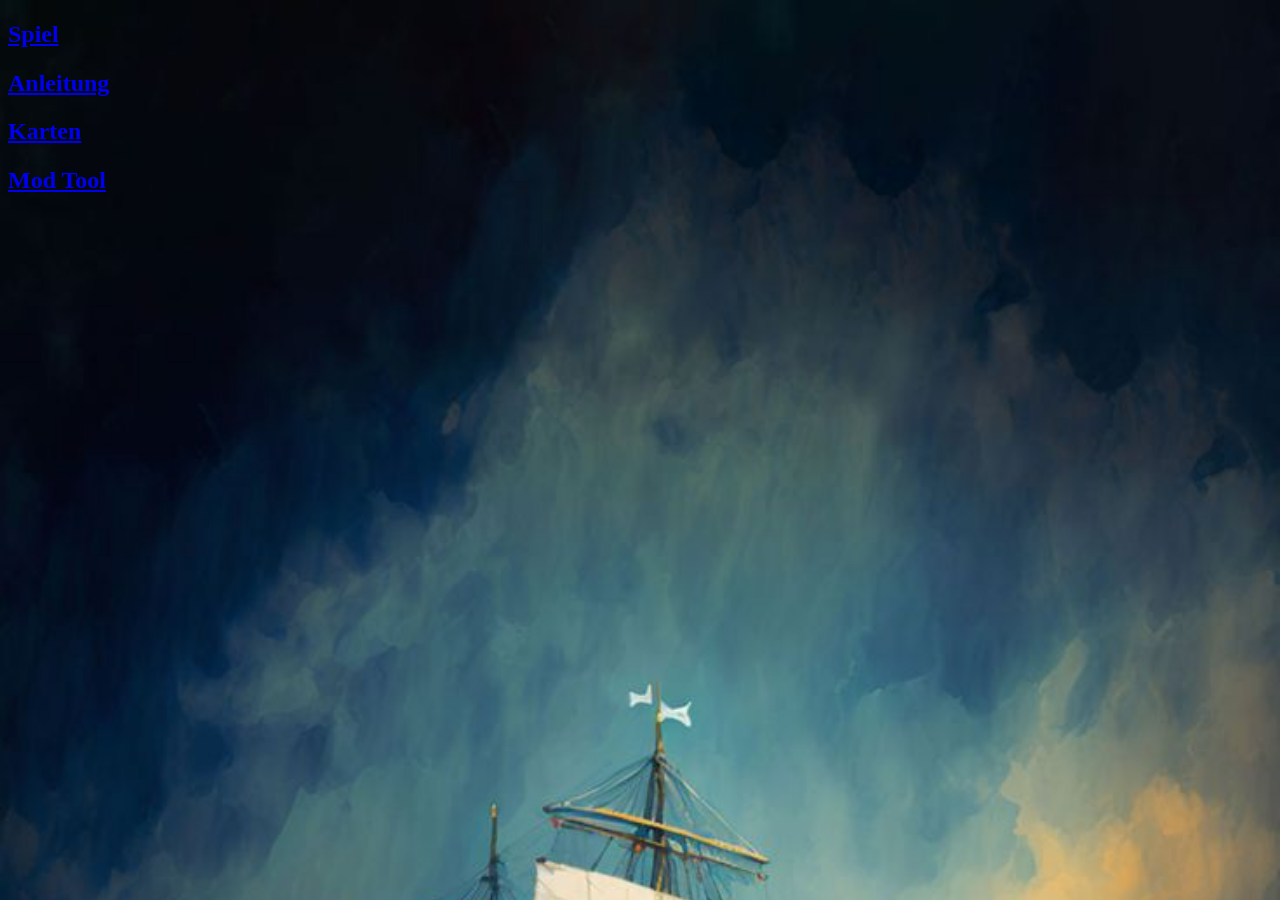
<file: index.html>
<!DOCTYPE html>
<head>
    <title>Acali-Menu</title>
    <meta name="author"             content="WEelCh">
    <meta name="description"        content="">
    <meta name="keywords"           content="">
    <meta http-equiv="content-type" content="text/html; charset=utf-8"> <!--OLD-->
    <meta charset="utf-8">                                              <!--NEW-->
    
    <meta name="viewport" content="width=device-width, initial-scale=1">

    <link rel="icon" href="data:,">
    <!--<link rel="icon" type="image/x-icon" href="./favicon.ico">-->

    <!-- CSS
    –––––––––––––––––––––––––––––––––––––––––––––––––– -->
    <link rel="stylesheet" href="https://weelch.de/skeleton/css/weelch_v0.css">

    <!-- JS
    –––––––––––––––––––––––––––––––––––––––––––––––––– -->
    <script src="https://weelch.de/skeleton/js/Log_v0.js"></script>
    <script src="https://weelch.de/skeleton/js/Popup_v0.js"></script>
    <script src="https://weelch.de/skeleton/js/Cookie_v0.js"></script>

    <script src="./Asset.js"></script>
</head>

    

<body style="background-image: url('game/img/bg_ship.jpg');background-repeat: no-repeat;background-size: cover;background-position: center top;">
<div class="container" >

    <div class="row">
        <a class="column eight box offset-by-two" href="./game/index.html">
            <h1> <i class="nf nf-md-play_speed"></i> </h1>
            <h2> Spiel </h2>
        </a>
    </div>

    <div class="row">
        <a class="column eight box offset-by-two" href="./manual/index.html">
            <h1> <i class="nf nf-md-file_document_outline"></i> </h1>
            <h2> Anleitung </h2>
        </a>
    </div>

    <div class="row">
        <a class="column eight box offset-by-two" href="./cards/index.html">
            <h1> <i class="nf nf-md-cards_playing_outline"></i> </h1>
            <h2> Karten </h2>
        </a>
    </div>

    <div class="row">
        <a class="column eight box offset-by-two" href="./modtool/index.html">
            <h1> <i class="nf nf-md-cards_playing_outline"></i> </h1>
            <h2> Mod Tool </h2>
        </a>
    </div>

</div>
</body>
</file>
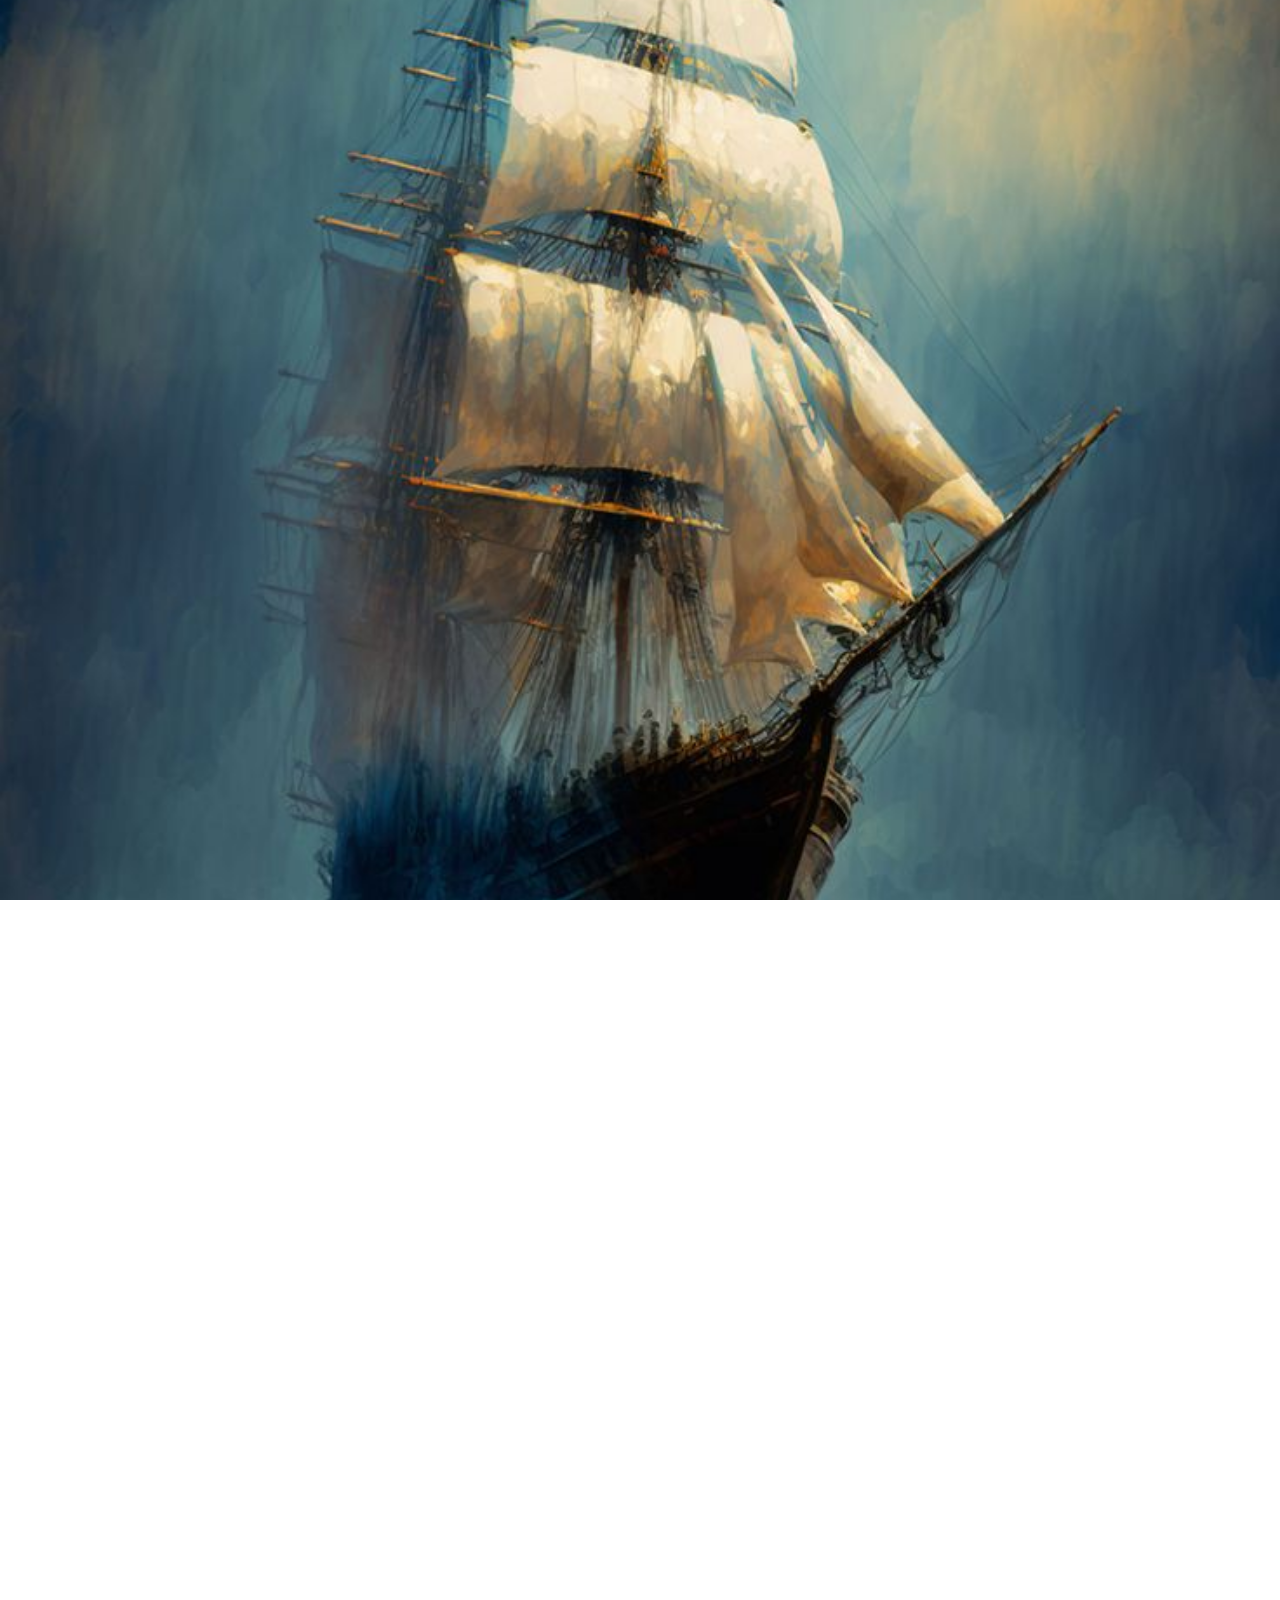
<file: game/index.html>
<!DOCTYPE html>
<head>
    <title>Acali</title>
    <meta name="author"             content="WEelCh">
    <meta name="description"        content="">
    <meta name="keywords"           content="">
    <meta http-equiv="content-type" content="text/html; charset=utf-8"> <!--OLD-->
    <meta charset="utf-8">                                              <!--NEW-->
    
    <meta name="viewport" content="width=device-width, initial-scale=1">

    <link rel="icon" href="data:,">
    <!--<link rel="icon" type="image/x-icon" href="./favicon.ico">-->

    <!-- CSS
    –––––––––––––––––––––––––––––––––––––––––––––––––– -->
    <link rel="stylesheet" href="https://weelch.de/skeleton/css/weelch_v0.css">

    <link rel="stylesheet" href="./index.css">

    <!-- JS
    –––––––––––––––––––––––––––––––––––––––––––––––––– -->
    <script src="https://weelch.de/skeleton/js/Log_v0.js"></script>
    <script src="https://weelch.de/skeleton/js/Popup_v0.js"></script>

    <script src="../Asset.js"></script>
    <script src="../Locale.js"></script>

    <script src="./js/MEDIATOR.js"></script>

    <script src="./js/GCweather.js"> </script>
    <script src="./js/GCtime.js">    </script>
    <script src="./js/GCsound.js">   </script>
    <script src="./js/GCmap.js">     </script>
    <script src="./js/GCevent.js">   </script>
    <script src="./js/GCdisplay.js"> </script>

</head>



<body onload="MEDIATOR.onload()" class="state-ship">

    <div id="bg-container">
        <div class="bg-layer ship"></div>
        <div class="bg-layer day"></div>
        <div class="bg-layer sunrise"></div>
        <div class="bg-layer sunset"></div>
        <div class="bg-layer night"></div>
    </div>

    <div id="id_container_load" class="container static" style="display: none;">


        <div id="id_load_map" class="box" style="padding-bottom: 5mm;">
            <h3 id="settings-headline-map" class="row smaller">
                MAP
            </h3> 
            <div class="row">
                <input class="column six offset-by-three" type="number" value="12" id="id_map_size" name="MAPSIZE" min="1" max="25" />
            </div>
        </div>

        <div id="" class="box" style="padding-bottom: 5mm;">
            <h3 id="settings-headline-time" class="row smaller">
                TIME
            </h3> 
            <h5 id="settings-prompt-realtime" class="row"> Play with realistic time? </h5>
            <input class="row" type="checkbox" id="realTime" name="realTime" value="realTime">
            <h5 id="settings-prompt-startdate" class="row"> Play with start date offset? </h5>
            <div class="row smaller">
                <input class="column eight offset-by-two" type="date" value="1756-01-01" id="startdate" name="STARTDATE" min="1756-01-01" max="1756-12-28" />
            </div>
        </div>

        <div id="id_load_weather" class="box" style="padding-bottom: 5mm;">
            <h3 id="settings-headline-weather" class="row smaller">
                WEATHER
            </h3> 
        </div>

        <div id="id_load_events" class="box" style="padding-bottom: 5mm;">
            <h3 id="settings-headline-events" class="row smaller">
                EVENTS
            </h3> 
        </div>

        <div class="box row" style="padding-bottom: 5mm;">
            <div class="column six">
                <h5 id="settings-prompt-cw" class="row"> Play with CW Events? </h5>
                <input class="row" type="checkbox" id="CW" name="CW" value="CW" checked="checked">
            </div>
            <div class="column six">
                <h5 id="settings-prompt-harsh" class="row"> Play with harsh Events? </h5>
                <input class="row" type="checkbox" id="harsh" name="harsh" value="harsh" checked="checked">
            </div>
        </div>

        <div class="box" onclick="MEDIATOR.start()">
            <h3 id="settings-prompt-start" class="row smaller">
                START
            </h3> 
        </div>

    </div>
    



    <div id="id_container_game" class="container static" style="opacity: 0;">
        
        <!-- Z E I T  &  W E T T E R
        –––––––––––––––––––––––––––––––––––––––––––––––––– -->
        <div class="row box" style="padding: 12px 0px;" onclick="MEDIATOR.tick()">
            <div class="row smaller nomargin">
                <h1 id="id_dayphase_left" class="two column ltxt">
                    <i class='nf nf-md-progress_question' style="vertical-align:top;"></i>
                </h1>
                <h1 id="id_dayphase_center" class="eight column">
                    ???
                </h1>
                <h1 id="id_dayphase_right" class="two column rtxt">
                    <i class='nf nf-md-progress_question' style="vertical-align:top;"></i>
                </h1>
            </div>

            <hr class="row smaller nomargin">

            <h5 id="id_date" class="row smaller nomargin"><i>
                ???
            </i></h5>

            <hr class="row smaller nomargin">

            <div class="smaller row" style="margin-top: 2mm;">

                <div class="four column">
                    <h1 id="id_temp_icon" class="row nomargin ctxt">
                        <i class='bigicon nf nf-md-progress_question'></i>
                    </h1>
                    <h3 id="id_temp_name" class="row nomargin ctxt">
                        ???
                    </h3>
                </div>

                <div class="four column">
                    <h1 id="id_prec_icon" class="row nomargin ctxt">
                        <i class='bigicon nf nf-md-progress_question'></i>
                    </h1>
                    <h3 id="id_prec_name" class="row nomargin ctxt">
                        ???
                    </h3>
                </div>

                <div class="four column">
                    <h1 id="id_wind_icon" class="row nomargin ctxt">
                        <i class='bigicon nf nf-md-progress_question'></i>
                    </h1>
                    <h3 id="id_wind_name" class="row nomargin ctxt">
                        ???
                    </h3>
                </div>

            </div>

            <h2 id="id_weather_effects" class="smaller row nomargin">

            </h2>
            <h2 id="id_weather_arrow" class="smaller row nomargin">

            </h2>
            <h2 id="id_weather_afflictions" class="smaller row nomargin">

            </h2>
        </div>

        <!-- M A P
        –––––––––––––––––––––––––––––––––––––––––––––––––– -->
        <div class="row box" style="padding: 12px 0px;">
            <div class="row nomargin smaller">
                <h1 class="two column ltxt">
                    <svg width="24" height="24" viewBox="0 0 24 24" fill="none" stroke="currentColor" stroke-width="2" stroke-linecap="round" stroke-linejoin="round" class="icon lucide lucide-map-icon lucide-map"><path d="M14.106 5.553a2 2 0 0 0 1.788 0l3.659-1.83A1 1 0 0 1 21 4.619v12.764a1 1 0 0 1-.553.894l-4.553 2.277a2 2 0 0 1-1.788 0l-4.212-2.106a2 2 0 0 0-1.788 0l-3.659 1.83A1 1 0 0 1 3 19.381V6.618a1 1 0 0 1 .553-.894l4.553-2.277a2 2 0 0 1 1.788 0z"/><path d="M15 5.764v15"/><path d="M9 3.236v15"/></svg>
                </h1>
                <h1 id="id_island_land" class="eight column">
                    Acali Island
                </h1>
                <h1 class="two column rtxt">
                    <svg width="24" height="24" viewBox="0 0 24 24" fill="none" stroke="currentColor" stroke-width="2" stroke-linecap="round" stroke-linejoin="round" class="icon lucide lucide-map-icon lucide-map"><path d="M14.106 5.553a2 2 0 0 0 1.788 0l3.659-1.83A1 1 0 0 1 21 4.619v12.764a1 1 0 0 1-.553.894l-4.553 2.277a2 2 0 0 1-1.788 0l-4.212-2.106a2 2 0 0 0-1.788 0l-3.659 1.83A1 1 0 0 1 3 19.381V6.618a1 1 0 0 1 .553-.894l4.553-2.277a2 2 0 0 1 1.788 0z"/><path d="M15 5.764v15"/><path d="M9 3.236v15"/></svg>
                </h1>
            </div>

            <hr class="row smaller nomargin" style="margin-top: 2mm;">
            
            <div class="ten column offset-by-one" style="margin-top: 3mm; margin-bottom: 4mm;">
                <div class="smaller row nomargin maprow">
                    <h2 id="tile00" class="column box tile5"> <i class='nf nf-md-progress_question'></i> </h2>
                    <h2 id="tile01" class="column box tile5"> <i class='nf nf-md-progress_question'></i> </h2>
                    <h2 id="tile02" class="column box tile5"> <i class='nf nf-md-progress_question'></i> </h2>
                    <h2 id="tile03" class="column box tile5"> <i class='nf nf-md-progress_question'></i> </h2>
                    <h2 id="tile04" class="column box tile5"> <i class='nf nf-md-progress_question'></i> </h2>
                </div>
                <div class="smaller row nomargin maprow">
                    <h2 id="tile10" class="column box tile5"> <i class='nf nf-md-progress_question'></i> </h2>
                    <h2 id="tile11" class="column box tile5"> <i class='nf nf-md-progress_question'></i> </h2>
                    <h2 id="tile12" class="column box tile5"> <i class='nf nf-md-progress_question'></i> </h2>
                    <h2 id="tile13" class="column box tile5"> <i class='nf nf-md-progress_question'></i> </h2>
                    <h2 id="tile14" class="column box tile5"> <i class='nf nf-md-progress_question'></i> </h2>
                </div>
                <div class="smaller row nomargin maprow">
                    <h2 id="tile20" class="column box tile5"> <i class='nf nf-md-progress_question'></i> </h2>
                    <h2 id="tile21" class="column box tile5"> <i class='nf nf-md-progress_question'></i> </h2>
                    <h2 id="tile22" class="column box tile5"> <i class='nf nf-md-progress_question'></i> </h2>
                    <h2 id="tile23" class="column box tile5"> <i class='nf nf-md-progress_question'></i> </h2>
                    <h2 id="tile24" class="column box tile5"> <i class='nf nf-md-progress_question'></i> </h2>
                </div>
                <div class="smaller row nomargin maprow">
                    <h2 id="tile30" class="column box tile5"> <i class='nf nf-md-progress_question'></i> </h2>
                    <h2 id="tile31" class="column box tile5"> <i class='nf nf-md-progress_question'></i> </h2>
                    <h2 id="tile32" class="column box tile5"> <i class='nf nf-md-progress_question'></i> </h2>
                    <h2 id="tile33" class="column box tile5"> <i class='nf nf-md-progress_question'></i> </h2>
                    <h2 id="tile34" class="column box tile5"> <i class='nf nf-md-progress_question'></i> </h2>
                </div>
                <div class="smaller row nomargin maprow">
                    <h2 id="tile40" class="column box tile5"> <i class='nf nf-md-progress_question'></i> </h2>
                    <h2 id="tile41" class="column box tile5"> <i class='nf nf-md-progress_question'></i> </h2>
                    <h2 id="tile42" class="column box tile5"> <i class='nf nf-md-progress_question'></i> </h2>
                    <h2 id="tile43" class="column box tile5"> <i class='nf nf-md-progress_question'></i> </h2>
                    <h2 id="tile44" class="column box tile5"> <i class='nf nf-md-progress_question'></i> </h2>
                </div>
                
            </div>

            <hr class="row smaller nomargin" style="margin-top: 2mm;">

            <h1 id="id_day" class="row nomargin smaller ltxt" style="justify-items: left;">
                <svg width="24" height="24" viewBox="0 0 24 24" fill="none" stroke="currentColor" stroke-width="2" stroke-linecap="round" stroke-linejoin="round" class="icon lucide lucide-map-icon lucide-map"><path d="M14.106 5.553a2 2 0 0 0 1.788 0l3.659-1.83A1 1 0 0 1 21 4.619v12.764a1 1 0 0 1-.553.894l-4.553 2.277a2 2 0 0 1-1.788 0l-4.212-2.106a2 2 0 0 0-1.788 0l-3.659 1.83A1 1 0 0 1 3 19.381V6.618a1 1 0 0 1 .553-.894l4.553-2.277a2 2 0 0 1 1.788 0z"/><path d="M15 5.764v15"/><path d="M9 3.236v15"/></svg>
            </h1>

        </div>

        <!-- M Y S T E R Y   F O O D
        –––––––––––––––––––––––––––––––––––––––––––––––––– -->
        <div class="row box" style="padding: 12px 0px;">
            
            <div class="ten column offset-by-one" style="margin-top: 3mm; margin-bottom: 4mm;">
                <div class="smaller row nomargin">
                    <hr class="column five">
                    <h2 id="id_mysteryfood_raw" class="column two">T</h2>
                    <hr class="column five">
                </div>
                <div class="smaller row nomargin maprow">
                    <h2 id="id_mysteryfood_herb_raw"     class="column box tile5"  onclick="MEDIATOR.triggerMysteryfood(this)"> <i class='nf nf-md-progress_question'></i> </h2>
                    <h2 id="id_mysteryfood_nut_raw"      class="column box tile5"  onclick="MEDIATOR.triggerMysteryfood(this)"> <i class='nf nf-md-progress_question'></i> </h2>
                    <h2 id="id_mysteryfood_root_raw"     class="column box tile5"  onclick="MEDIATOR.triggerMysteryfood(this)"> <i class='nf nf-md-progress_question'></i> </h2>
                    <h2 id="id_mysteryfood_mushroom_raw" class="column box tile5"  onclick="MEDIATOR.triggerMysteryfood(this)"> <i class='nf nf-md-progress_question'></i> </h2>
                    <h2 id="id_mysteryfood_berry_raw"    class="column box tile5"  onclick="MEDIATOR.triggerMysteryfood(this)"> <i class='nf nf-md-progress_question'></i> </h2>
                </div>
                <div class="smaller row nomargin">
                    <hr class="column five">
                    <h2 id="id_mysteryfood_cooked" class="column two">T</h2>
                    <hr class="column five">
                </div>
                <div class="smaller row nomargin maprow">
                    <h2 id="id_mysteryfood_herb_cooked"     class="column box tile5"  onclick="MEDIATOR.triggerMysteryfood(this)"> <i class='nf nf-md-progress_question'></i> </h2>
                    <h2 id="id_mysteryfood_nut_cooked"      class="column box tile5"  onclick="MEDIATOR.triggerMysteryfood(this)"> <i class='nf nf-md-progress_question'></i> </h2>
                    <h2 id="id_mysteryfood_root_cooked"     class="column box tile5"  onclick="MEDIATOR.triggerMysteryfood(this)"> <i class='nf nf-md-progress_question'></i> </h2>
                    <h2 id="id_mysteryfood_mushroom_cooked" class="column box tile5"  onclick="MEDIATOR.triggerMysteryfood(this)"> <i class='nf nf-md-progress_question'></i> </h2>
                    <h2 id="id_mysteryfood_berry_cooked"    class="column box tile5"  onclick="MEDIATOR.triggerMysteryfood(this)"> <i class='nf nf-md-progress_question'></i> </h2>
                </div>
            </div>
        </div>

    </div>

<div id="popup" class="modal"></div>

</body>



<script>
    function setSquareHeight() {
        // Select all elements that should be made square and centered
        // Adjust the selector if you only want specific elements
        const squareElements = document.querySelectorAll(`[class*="tile"]`);
        squareElements.forEach(element => {
            // Get the computed width of the element
            const width = element.offsetWidth;
            // Set the height of the element to its width, ensuring it's square
            element.style.height = `${width}px`;
        });
    }
    // JavaScript to make the 'box' elements square
    document.addEventListener('DOMContentLoaded', function() {
        // Call the function initially when the page loads
        setSquareHeight();
        // Add an event listener to adjust the height on window resize
        window.addEventListener('resize', setSquareHeight);
    });
</script>
</file>
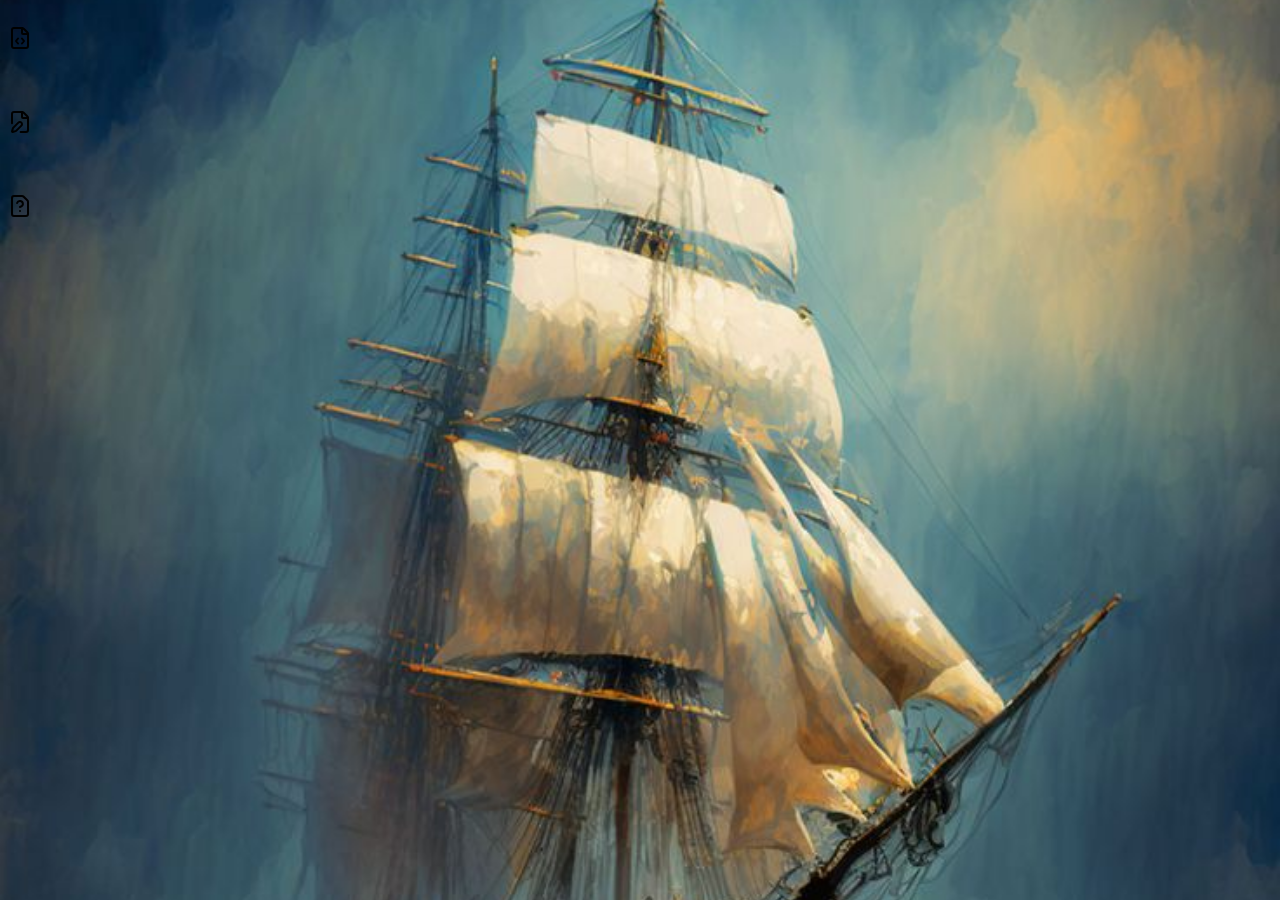
<file: modtool/index.html>
<!DOCTYPE html>
<head>
    <title>Acali ModTool</title>
    <meta name="author"             content="WEelCh">
    <meta name="description"        content="">
    <meta name="keywords"           content="">
    <meta http-equiv="content-type" content="text/html; charset=utf-8"> <!--OLD-->
    <meta charset="utf-8">                                              <!--NEW-->
    
    <meta name="viewport" content="width=device-width, initial-scale=1">

    <link rel="icon" href="data:,">
    <!--<link rel="icon" type="image/x-icon" href="./favicon.ico">-->

    <!-- CSS
    –––––––––––––––––––––––––––––––––––––––––––––––––– -->
    <link rel="stylesheet" href="https://weelch.de/skeleton/css/weelch_v0.css">

    <!-- JS
    –––––––––––––––––––––––––––––––––––––––––––––––––– -->
    <script src="https://weelch.de/skeleton/js/Log_v0.js"></script>
    <script src="https://weelch.de/skeleton/js/DOM.js"></script>
    <script src="https://weelch.de/skeleton/js/Popup_v0.js"></script>

    <script src="./js/template.Amod.js"></script>

    <script src="./js/Display.js"></script>
    <script src="./js/DataManager.js"></script>
    <script src="./js/icons.js"></script>

    <script src="../Asset.js"></script>
    
</head>



<style>
    input { margin: 0; }
    .box { padding-bottom: 1mm; }
    textarea { height: 50px; }
    .container { max-width: 10000px; }
</style>



<body onload="Display.onload()" style="background-image: url('../game/img/bg_ship.jpg');background-repeat: no-repeat;background-size: cover;background-position: center 40%; background-attachment: fixed;">
<!-- NAVIGATION
–––––––––––––––––––––––––––––––––––––––––––––––––– -->
<div class="container static">

    <div class="row nomargin">
        <div id="tabMeta" class="column three box tab purple" onclick="Display.openTab(this)">
            <h1> 
                <svg width="24" height="24" viewBox="0 0 24 24" fill="none" stroke="currentColor" stroke-width="2" stroke-linecap="round" stroke-linejoin="round" class="icon lucide lucide-file-code-icon lucide-file-code"><path d="M6 22a2 2 0 0 1-2-2V4a2 2 0 0 1 2-2h8a2.4 2.4 0 0 1 1.704.706l3.588 3.588A2.4 2.4 0 0 1 20 8v12a2 2 0 0 1-2 2z"/><path d="M14 2v5a1 1 0 0 0 1 1h5"/><path d="M10 12.5 8 15l2 2.5"/><path d="m14 12.5 2 2.5-2 2.5"/></svg>
            </h1>
        </div>
        <div id="tabEdit" class="column six box tab green" onclick="Display.openTab(this)">
            <h1>
                <svg width="24" height="24" viewBox="0 0 24 24" fill="none" stroke="currentColor" stroke-width="2" stroke-linecap="round" stroke-linejoin="round" class="icon lucide lucide-file-pen-icon lucide-file-pen"><path d="M12.659 22H18a2 2 0 0 0 2-2V8a2.4 2.4 0 0 0-.706-1.706l-3.588-3.588A2.4 2.4 0 0 0 14 2H6a2 2 0 0 0-2 2v9.34"/><path d="M14 2v5a1 1 0 0 0 1 1h5"/><path d="M10.378 12.622a1 1 0 0 1 3 3.003L8.36 20.637a2 2 0 0 1-.854.506l-2.867.837a.5.5 0 0 1-.62-.62l.836-2.869a2 2 0 0 1 .506-.853z"/></svg>
            </h1>
        </div>
        <div id="tabHelp" class="column three box tab blue" onclick="Display.openTab(this)">
            <h1>
                <svg width="24" height="24" viewBox="0 0 24 24" fill="none" stroke="currentColor" stroke-width="2" stroke-linecap="round" stroke-linejoin="round" class="icon lucide lucide-file-question-mark-icon lucide-file-question-mark"><path d="M6 22a2 2 0 0 1-2-2V4a2 2 0 0 1 2-2h8a2.4 2.4 0 0 1 1.704.706l3.588 3.588A2.4 2.4 0 0 1 20 8v12a2 2 0 0 1-2 2z"/><path d="M12 17h.01"/><path d="M9.1 9a3 3 0 0 1 5.82 1c0 2-3 3-3 3"/></svg>
            </h1>
        </div>
    </div>

</div>
<!-- META
–––––––––––––––––––––––––––––––––––––––––––––––––– -->
<div id="tabMeta_Content" class="container box" style="display: none;">

    <div class="row">
        <div class="column three rtxt">
            Autor:
        </div>
        <input id="author" class="column nine" type="text">
    </div>
    <div class="row">
        <div class="column three rtxt">
            Modulname: (DE)
        </div>
        <input id="nameDE" class="column nine" type="text">
    </div>
    <div class="row">
        <div class="column three rtxt">
            Modulname: (EN)
        </div>
        <input id="nameEN" class="column nine" type="text">
    </div>
    <div class="row">
        <div class="column three rtxt">
            Description: (DE)
        </div>
        <textarea id="descriptionDE" class="column nine"></textarea>
    </div>
    <div class="row smaller nomargin">
        <p class="column nine offset-by-three ctxt">Hier können auch analoge Sonderregeln erklärt werden</p>
    </div>
    <div class="row">
        <div class="column three rtxt">
            Description: (EN)
        </div>
        <textarea id="descriptionEN" class="column nine"></textarea>
    </div>
    <div class="row smaller nomargin">
        <p class="column nine offset-by-three ctxt">Hier können auch analoge Sonderregeln erklärt werden</p>
    </div>
    <div class="row">
        <div class="column three rtxt">
            ID:
        </div>
        <h5 id="id" class="column six" type="text"></h5>
    </div>
    <div class="row">
        <h1 class="column three offset-by-three box tab orange" onclick="DataManager.saveToJSON()">
            <svg width="24" height="24" viewBox="0 0 24 24" fill="none" stroke="currentColor" stroke-width="2" stroke-linecap="round" stroke-linejoin="round" class="icon lucide lucide-download-icon lucide-download"><path d="M12 15V3"/><path d="M21 15v4a2 2 0 0 1-2 2H5a2 2 0 0 1-2-2v-4"/><path d="m7 10 5 5 5-5"/></svg>
        </h1>
        <h1 class="column three box tab orange" onclick="DataManager.loadFromJSON()">
            <svg width="24" height="24" viewBox="0 0 24 24" fill="none" stroke="currentColor" stroke-width="2" stroke-linecap="round" stroke-linejoin="round" class="icon lucide lucide-upload-icon lucide-upload"><path d="M12 3v12"/><path d="m17 8-5-5-5 5"/><path d="M21 15v4a2 2 0 0 1-2 2H5a2 2 0 0 1-2-2v-4"/></svg>
        </h1>
    </div>

</div>
<!-- EDIT
–––––––––––––––––––––––––––––––––––––––––––––––––– -->
<div id="tabEdit_Content" style="display: none;">

    <div class="container box" style="padding: 3mm;">

        <!-- EX/IM PLODE
        –––––––––––––––––––––––––––––––––––––––––––––––––– -->
        <div class="row nomargin">
            <h1 class="column six box tab orange" onclick="Display.implodeAllEvents()">
                <svg width="24" height="24" viewBox="0 0 24 24" fill="none" stroke="currentColor" stroke-width="2" stroke-linecap="round" stroke-linejoin="round" class="icon lucide lucide-chevrons-up-icon lucide-chevrons-up"><path d="m17 11-5-5-5 5"/><path d="m17 18-5-5-5 5"/></svg>
            </h1>
            <h1 class="column six box tab orange" onclick="Display.explodeAllEvents()">
                <svg width="24" height="24" viewBox="0 0 24 24" fill="none" stroke="currentColor" stroke-width="2" stroke-linecap="round" stroke-linejoin="round" class="icon lucide lucide-chevrons-down-icon lucide-chevrons-down"><path d="m7 6 5 5 5-5"/><path d="m7 13 5 5 5-5"/></svg>
            </h1>
        </div>

    </div>

    <div id="eventDisplay" class="container">

        <!-- ADD BUTTON 
        –––––––––––––––––––––––––––––––––––––––––––––––––– 
        <div class="row">
            <h1 class="column six offset-by-three box tab orange" onclick="Display.addEvent(this , false)">
                <svg width="24" height="24" viewBox="0 0 24 24" fill="none" stroke="currentColor" stroke-width="2" stroke-linecap="round" stroke-linejoin="round" class="icon lucide lucide-file-plus-icon lucide-file-plus"><path d="M6 22a2 2 0 0 1-2-2V4a2 2 0 0 1 2-2h8a2.4 2.4 0 0 1 1.704.706l3.588 3.588A2.4 2.4 0 0 1 20 8v12a2 2 0 0 1-2 2z"/><path d="M14 2v5a1 1 0 0 0 1 1h5"/><path d="M9 15h6"/><path d="M12 18v-6"/></svg>
            </h1>
        </div>-->


        <!-- EVENT SPACE
        –––––––––––––––––––––––––––––––––––––––––––––––––– -->


        <!-- ADD BUTTON
        –––––––––––––––––––––––––––––––––––––––––––––––––– -->
        <div class="row">
            <h1 class="column six offset-by-three box tab orange" onclick="Display.addEvent(this , true)">
                <svg width="24" height="24" viewBox="0 0 24 24" fill="none" stroke="currentColor" stroke-width="2" stroke-linecap="round" stroke-linejoin="round" class="icon lucide lucide-file-plus-icon lucide-file-plus"><path d="M6 22a2 2 0 0 1-2-2V4a2 2 0 0 1 2-2h8a2.4 2.4 0 0 1 1.704.706l3.588 3.588A2.4 2.4 0 0 1 20 8v12a2 2 0 0 1-2 2z"/><path d="M14 2v5a1 1 0 0 0 1 1h5"/><path d="M9 15h6"/><path d="M12 18v-6"/></svg>
            </h1>
        </div>

    </div>

</div>
<!-- HELP
–––––––––––––––––––––––––––––––––––––––––––––––––– -->
<div id="tabHelp_Content" class="container box" style="display: none;">

    TODO : tag and flag analysis, general module stats (distributen), warnings (empty desc)

</div>




<div id="popup" class="modal"></div>
</body>
</file>
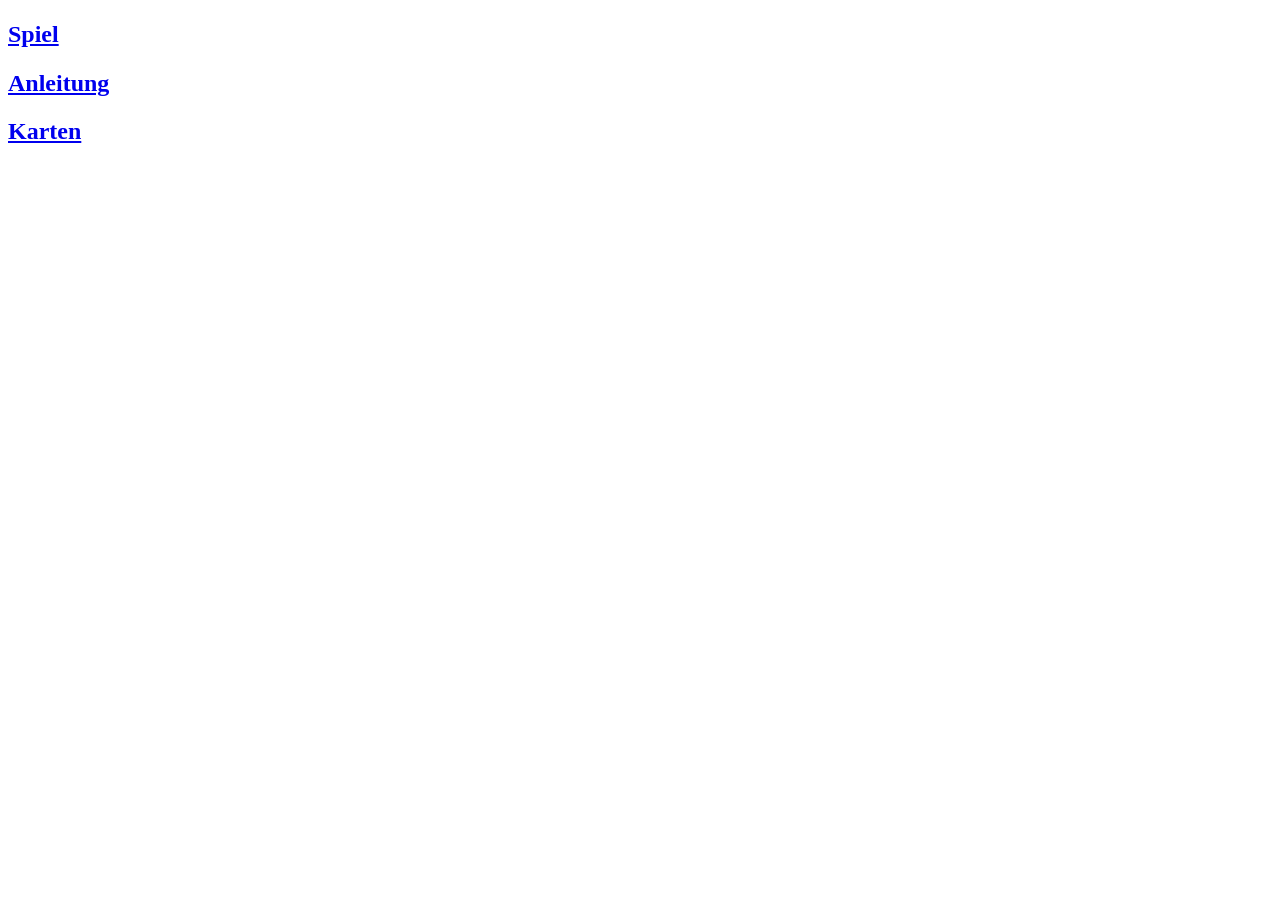
<file: NEWSITE/index.html>
<!DOCTYPE html>
<head>
    <title>Acali-Menu</title>
    <meta name="author"             content="WEelCh">
    <meta name="description"        content="">
    <meta name="keywords"           content="">
    <meta http-equiv="content-type" content="text/html; charset=utf-8"> <!--OLD-->
    <meta charset="utf-8">                                              <!--NEW-->
    
    <meta name="viewport" content="width=device-width, initial-scale=1">

    <!-- CSS
    –––––––––––––––––––––––––––––––––––––––––––––––––– -->
    <link rel="stylesheet" href="https://weelch.de/skeleton/css/weelch_v0.css">
    <link rel="stylesheet" href="https://weelch.de/skeleton/css/SymbolsNerdFont-Regular.css">

    <!-- JS
    –––––––––––––––––––––––––––––––––––––––––––––––––– -->
    <script src="https://weelch.de/skeleton/js/Log_v0.js"></script>
    <script src="https://weelch.de/skeleton/js/Popup_v0.js"></script>
    <script src="https://weelch.de/skeleton/js/Cookie_v0.js"></script>
</head>



<body>
<div class="container" >

    <div class="column four box">
        <a href="./game/index.html">
            <h1> <i class="nf nf-md-play_speed"></i> </h1>
            <h2> Spiel </h2>
        </a>
    </div>

    <div class="column four box">
        <a href="./manual/index.html">
            <h1> <i class="nf nf-md-file_document_outline"></i> </h1>
            <h2> Anleitung </h2>
        </a>
    </div>

    <div class="column four box">
        <a href="./cards/index.html">
            <h1> <i class="nf nf-md-cards_playing_outline"></i> </h1>
            <h2> Karten </h2>
        </a>
    </div>

</div>
</body>
</file>
<file: game/index.css>
@font-face {
    font-family: WatermintScript;
    src: url(./font/WatermintScript_PERSONAL_USE_ONLY.otf);
}
body {
    background: transparent;
    /*font-family: 'WatermintScript', cursive; */
    font-family:'Lucida Sans', 'Lucida Sans Regular', 'Lucida Grande', 'Lucida Sans Unicode', Geneva, Verdana, sans-serif;
    color: rgb(211, 214, 199);
    /* Ensure the body acts as a proper viewport base */
    min-height: 100vh; }

/* BACKGROUND IMAGE LOGIC */
/* Container that holds all the background slices */
#bg-container {
    position: fixed;
    top: 0;
    left: 0;
    width: 100vw;
    height: 100vh;
    z-index: -1; /* Keeps it strictly behind your UI elements */
    overflow: hidden;
}

/* Shared properties for all background layers */
.bg-layer {
    position: absolute;
    top: 0;
    left: 0;
    width: 100%;
    height: 100%;
    background-repeat: no-repeat;
    background-size: cover;
    background-position: center center;
    
    /* Default hidden state properties */
    opacity: 0; 
    z-index: 1;

    /* CRUCIAL FIX: When a layer LOSES its active class, 
       it drops to the bottom layer instantly (z-index 0s), but 
       holds its 100% opacity for 1 second (opacity 0s 1s delay) 
       before turning off. This covers up the gray skeleton background. */
    transition: opacity 0s 1s, z-index 0s 0s;
}

/* Assign the respective image assets */
.bg-layer.ship    { background-image: url('./img/bg_ship.jpg'); }
.bg-layer.day     { background-image: url('./img/bg_island_day.png'); }
.bg-layer.sunrise { background-image: url('./img/bg_island_sunrise.png'); }
.bg-layer.sunset  { background-image: url('./img/bg_island_sunset.png'); }
.bg-layer.night   { background-image: url('./img/bg_island_night.png'); }

/* State Controls: When a layer GAINS its active class */
body.state-ship .bg-layer.ship,
body.state-day .bg-layer.day,
body.state-sunrise .bg-layer.sunrise,
body.state-sunset .bg-layer.sunset,
body.state-night .bg-layer.night {
    opacity: 1;
    z-index: 2; /* Pulls the incoming image to the absolute top layer */
    
    /* Smoothly fade the incoming top layer in immediately over 1s */
    transition: opacity 1s ease-in-out, z-index 0s;
}



hr {
    border-color: var(--txtColor);
}
.ntxt { font-family:serif; }
.box {  background-color: rgba(48, 56, 46, 0.65);
        border: 0px solid; }
p { font-family: 'Courier New', Courier, monospace, "Raleway", "HelveticaNeue", "Helvetica Neue", Helvetica, Arial, sans; }


svg.icon:not(.popup) {
    width: 1em;
    height: 1em;
    /*vertical-align: middle; /* works, but -0.125em often aligns perfectly with the text baseline */
    vertical-align: -0.125em;
    stroke: var(--txtColor); /* Keeps dynamic coloring intact */
    color: var(--txtColor);
    fill: none;
}
svg.icon.popup { vertical-align: -0.125em; margin-bottom: 5px; }
.inlineicon { vertical-align:text-bottom; }
.smallicon { 
    width: 2.3rem;
    height: 2.3rem;
 }
.bigicon { 
    width: 10rem;
    height: 10rem;
 }
@media (min-width: 500px) {
    .bigicon { 
    width: 15rem;
    height: 15rem;
 }
    .smallicon { 
    width: 3rem;
    height: 3rem;
 }  }
@media (max-width: 500px) {
    :root {
        --fsH1: 3.0rem;
        --fsH2: 2.7rem;
        --fsH3: 2.2rem;
        --fsH4: 1.8rem;
        --fsH5: 1.4rem;
        --fsH6: 1.1rem;
        --fsP : 0.9rem; } }

.vcenterchild {
    display: flex;
    flex-direction: column; 
    justify-content: center; 
    height: 100%; }
.vcenterparent { 
    display: flex;
    align-items: center; }

.tile5 {
    margin-left: 1% !important;
    width: calc( (100 - (1 * 6)) * 0.2% );
    justify-content: center;
    align-items: center;
    display: flex; }
.tile3 {
    margin-left: 10% !important;
    width: calc( (100 - (10 * 4)) * 0.33333333% );
    justify-content: center;
    align-items: center;
    display: flex; }

    .offset-by-1-tile5 { margin-left: calc( (1 * 18.8%) + (2 * 1%) ) !important; /* 18.8% + 1% = 19.8% */ }
    .offset-by-2-tile5 { margin-left: calc( (2 * 18.8%) + (3 * 1%) ) !important; /* 37.6% + 2% = 39.6% */ }
    .offset-by-3-tile5 { margin-left: calc( (3 * 18.8%) + (4 * 1%) ) !important; /* 56.4% + 3% = 59.4% */ }
    .offset-by-4-tile5 { margin-left: calc( (4 * 18.8%) + (5 * 1%) ) !important; /* 75.2% + 4% = 79.2% */ }
.maprow { margin-top: 1% !important; }
</file>
